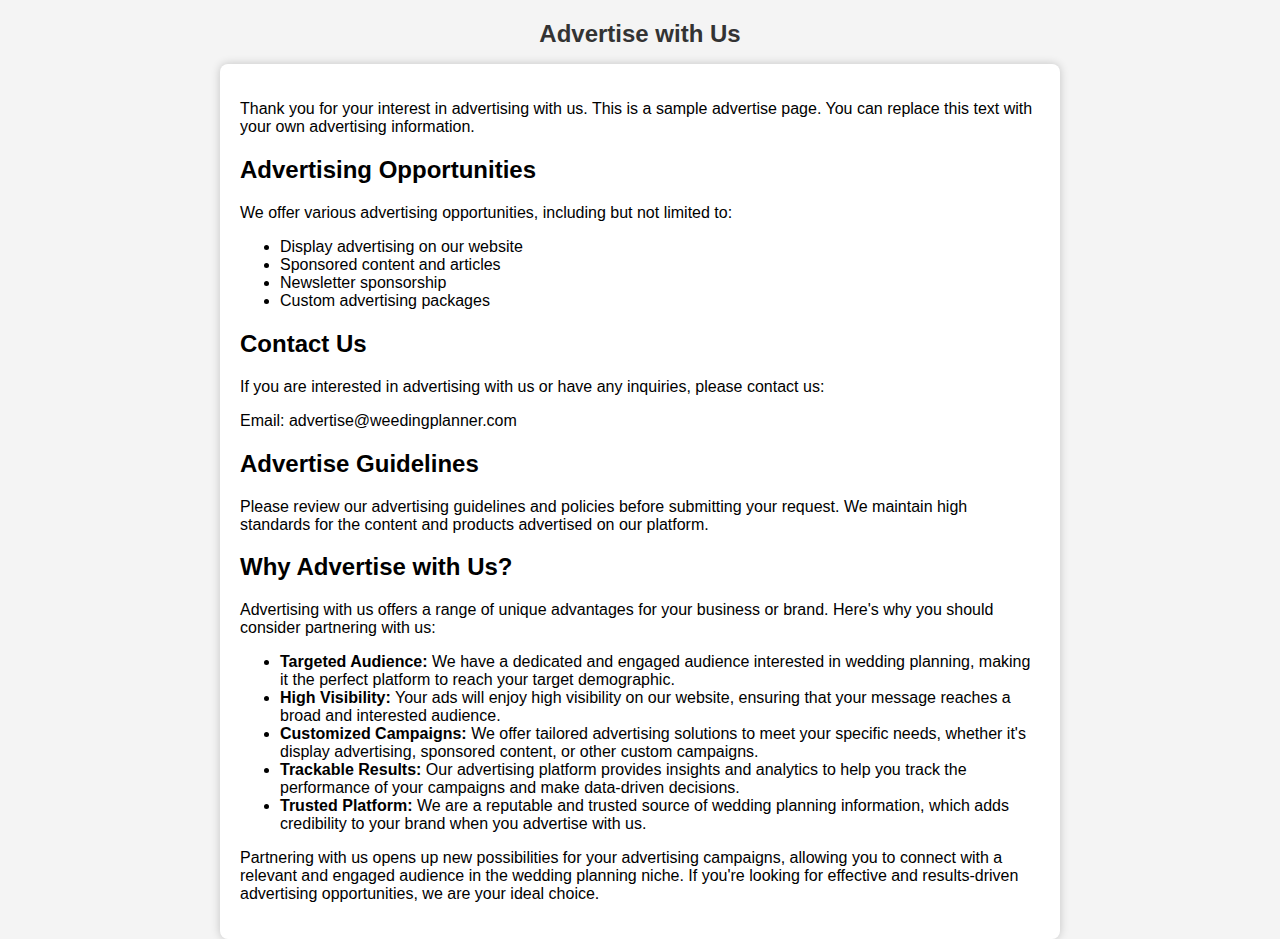
<file: a1.html>
<!DOCTYPE html>
<html lang="en">
<head>
    <meta charset="UTF-8">
    <meta name="viewport" content="width=device-width, initial-scale=1.0">
    <title>Advertise with Us</title>
    <style>
        body {
            font-family: Arial, sans-serif;
            text-align: center;
            background-color: #f4f4f4;
            margin: 0;
            padding: 0;
        }
        h1 {
            font-size: 24px;
            margin-top: 20px;
            color: #333;
        }
        .content {
            max-width: 800px;
            margin: 0 auto;
            background-color: #fff;
            padding: 20px;
            border-radius: 8px;
            box-shadow: 0px 0px 10px rgba(0, 0, 0, 0.2);
            text-align: left;
        }
    </style>
</head>
<body>
    <h1>Advertise with Us</h1>
    <div class="content">
        <p>Thank you for your interest in advertising with us. This is a sample advertise page. You can replace this text with your own advertising information.</p>
        
        <h2>Advertising Opportunities</h2>
        <p>We offer various advertising opportunities, including but not limited to:</p>
        <ul>
            <li>Display advertising on our website</li>
            <li>Sponsored content and articles</li>
            <li>Newsletter sponsorship</li>
            <li>Custom advertising packages</li>
        </ul>
        
        <h2>Contact Us</h2>
        <p>If you are interested in advertising with us or have any inquiries, please contact us:</p>
        <p>Email: advertise@weedingplanner.com</p>
        
        <h2>Advertise Guidelines</h2>
        <p>Please review our advertising guidelines and policies before submitting your request. We maintain high standards for the content and products advertised on our platform.</p>
        
        <h2>Why Advertise with Us?</h2>
<p>Advertising with us offers a range of unique advantages for your business or brand. Here's why you should consider partnering with us:</p>

<ul>
    <li><strong>Targeted Audience:</strong> We have a dedicated and engaged audience interested in wedding planning, making it the perfect platform to reach your target demographic.</li>
    <li><strong>High Visibility:</strong> Your ads will enjoy high visibility on our website, ensuring that your message reaches a broad and interested audience.</li>
    <li><strong>Customized Campaigns:</strong> We offer tailored advertising solutions to meet your specific needs, whether it's display advertising, sponsored content, or other custom campaigns.</li>
    <li><strong>Trackable Results:</strong> Our advertising platform provides insights and analytics to help you track the performance of your campaigns and make data-driven decisions.</li>
    <li><strong>Trusted Platform:</strong> We are a reputable and trusted source of wedding planning information, which adds credibility to your brand when you advertise with us.</li>
</ul>

<p>Partnering with us opens up new possibilities for your advertising campaigns, allowing you to connect with a relevant and engaged audience in the wedding planning niche. If you're looking for effective and results-driven advertising opportunities, we are your ideal choice.</p>

    </div>
</body>
</html>
</file>
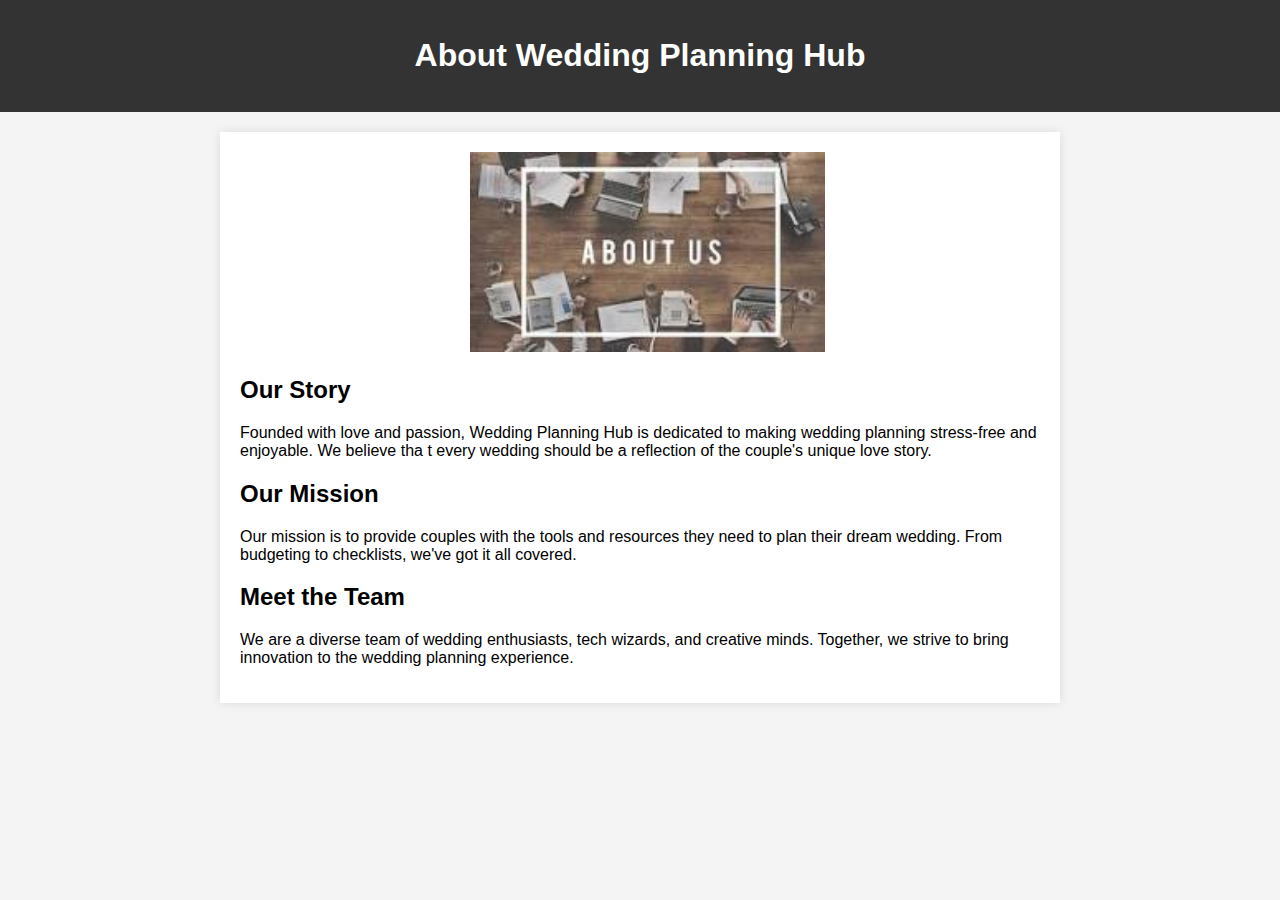
<file: aboutus.html>
<!DOCTYPE html>
<html lang="en">
<head>
  <meta charset="UTF-8">
  <meta name="viewport" content="width=device-width, initial-scale=1.0">
  <title>About Us</title>
  <style>
    body {
      font-family: Arial, sans-serif;
      margin: 0;
      padding: 0;
      background-color: #f4f4f4;
    }

    header {
      background-color: #333;
      color: #fff;
      text-align: center;
      padding: 1em;
    }

    .content {
      max-width: 800px;
      margin: 20px auto;
      padding: 20px;
      background-color: #fff;
      box-shadow: 0 0 10px rgba(0, 0, 0, 0.1);
    }

    img {
      max-width: 100%;
      height: 200px;
      padding-left: 230px;
    }
  </style>
</head>
<body>

  <header>
    <h1>About Wedding Planning Hub</h1>
  </header>

  <div class="content">
    <img src="[data-uri]" width: 100px; height 100px;>

    <h2>Our Story</h2>
    <p>Founded with love and passion, Wedding Planning Hub is dedicated to making wedding planning stress-free and enjoyable. We believe tha
        t every wedding should be a reflection of the couple's unique love story.</p>

    <h2>Our Mission</h2>
    <p>Our mission is to provide couples with the tools and resources they need to plan their dream wedding. From budgeting to checklists, we've got it all covered.</p>

    <h2>Meet the Team</h2>
    <p>We are a diverse team of wedding enthusiasts, tech wizards, and creative minds. Together, we strive to bring innovation to the wedding planning experience.</p>
  </div>

</body>
</html>
</file>
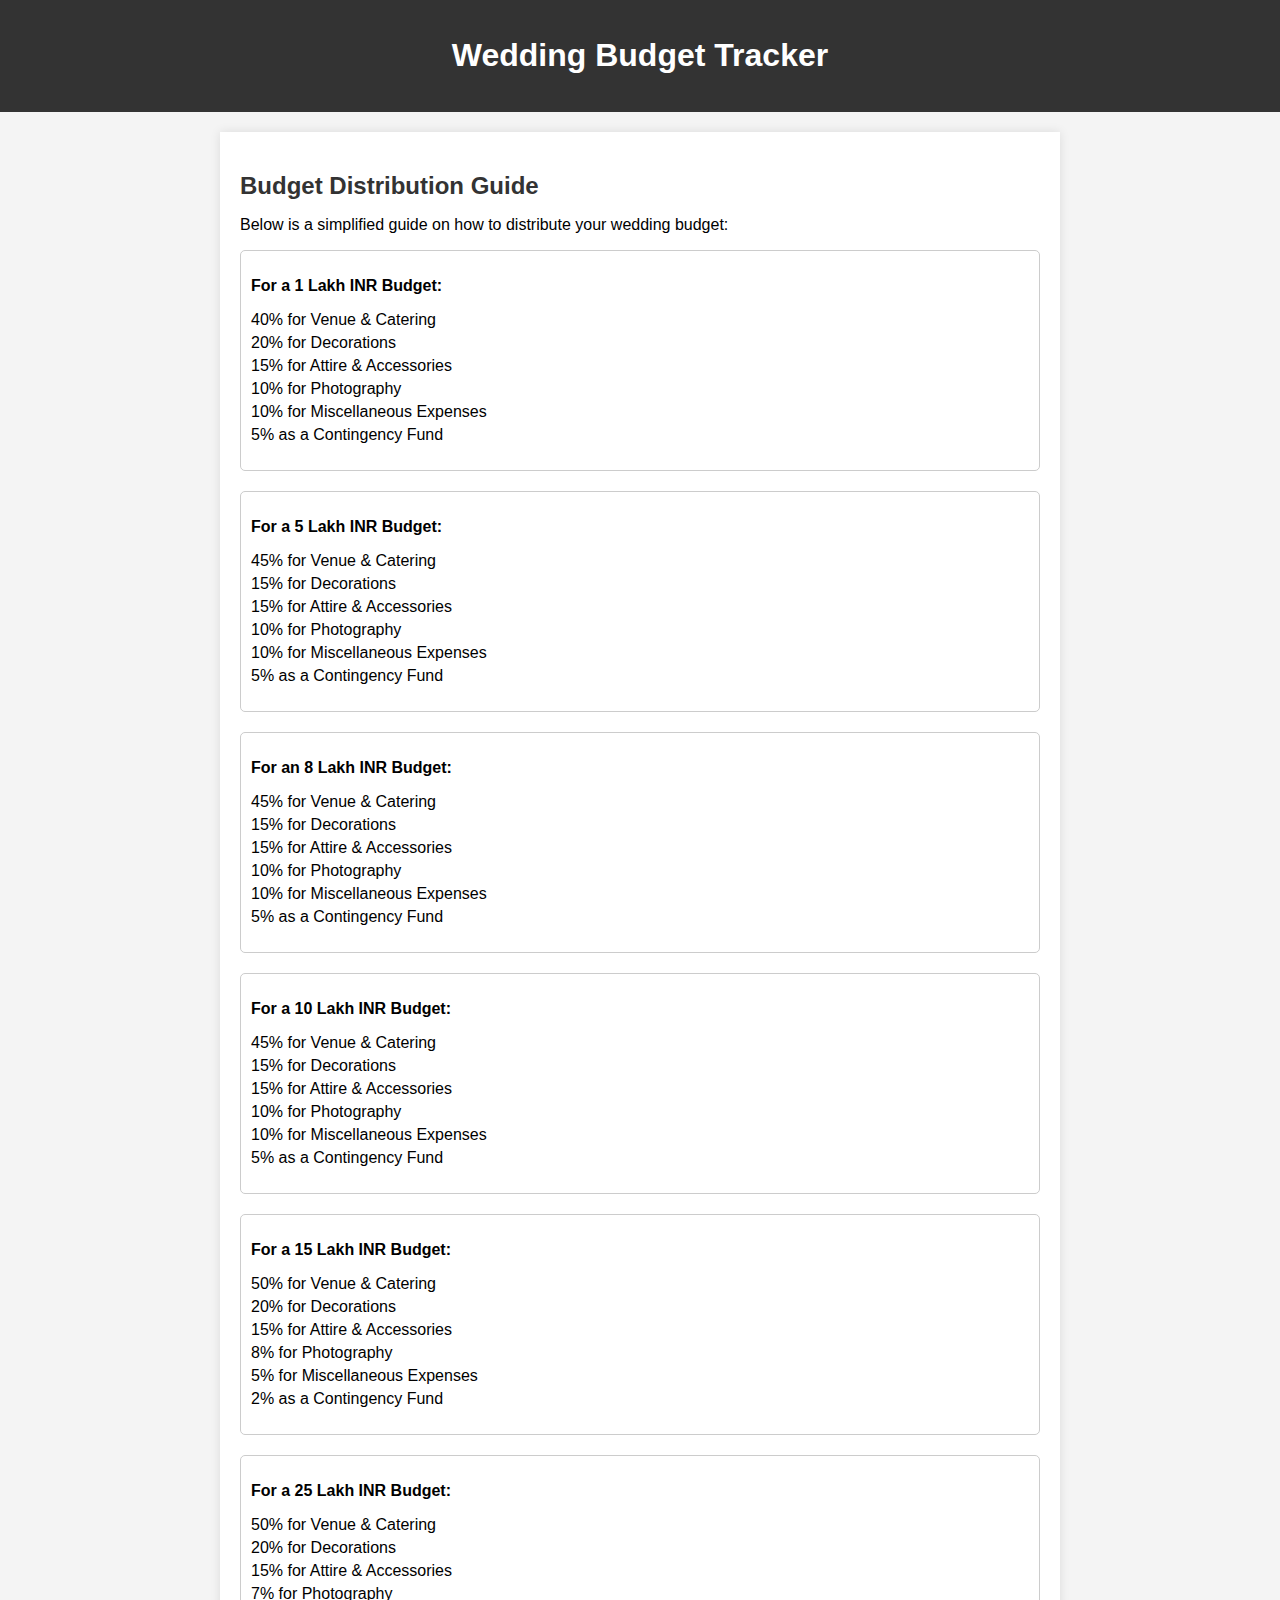
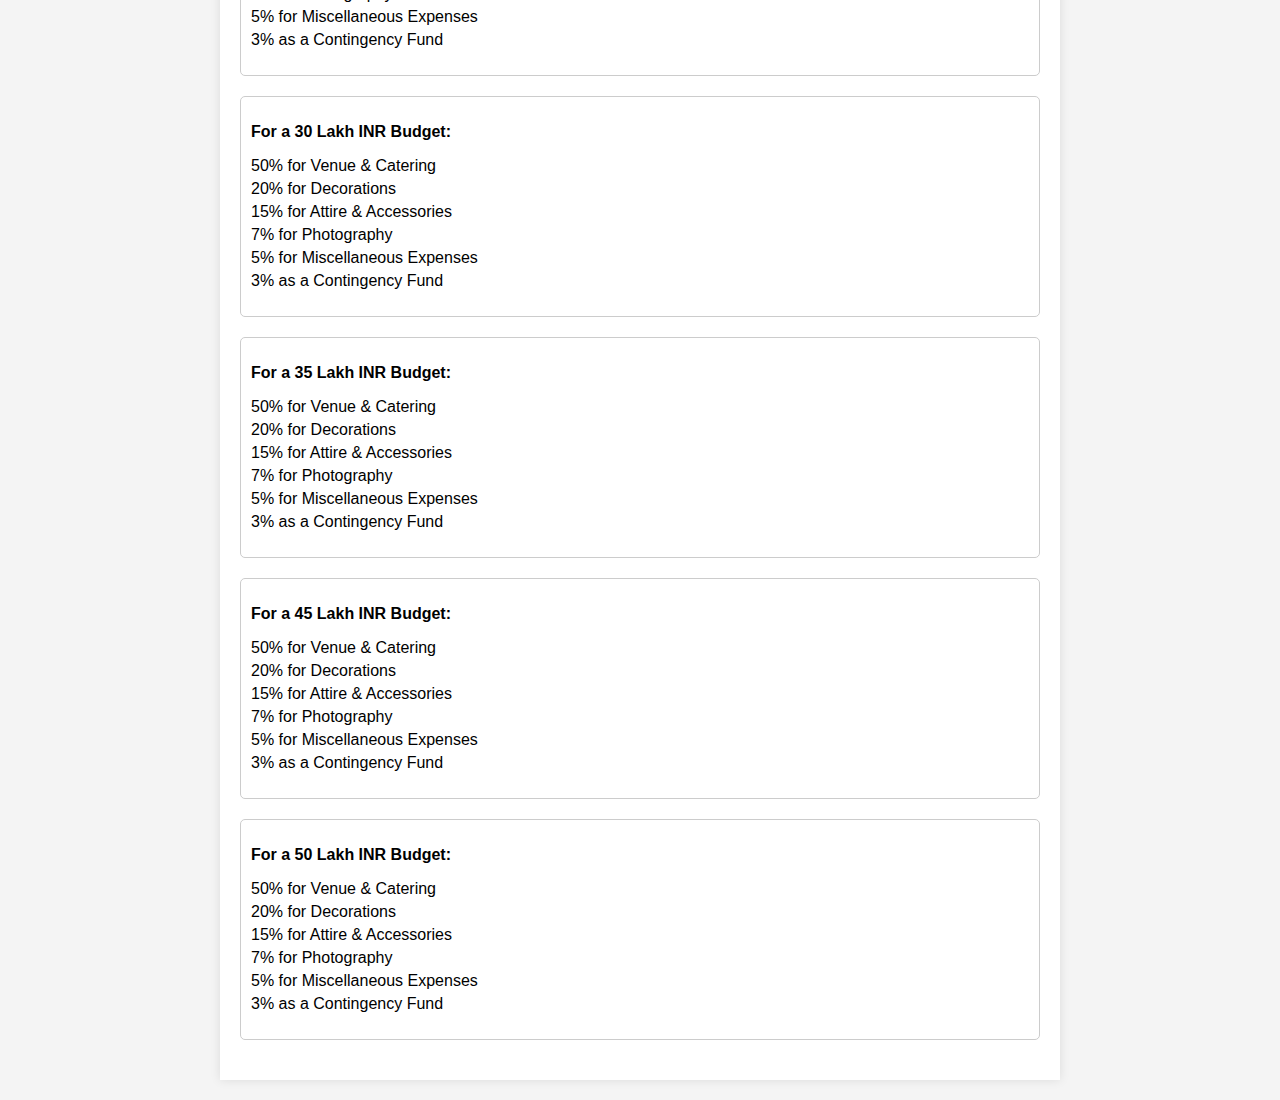
<file: b3.html>
<!DOCTYPE html>
<html lang="en">
<head>
  <meta charset="UTF-8">
  <title>Wedding Budget Tracker</title>
  <style>
    body {
      font-family: Arial, sans-serif;
      background-color: #f4f4f4;
      margin: 0;
      padding: 0;
    }

    header {
      background-color: #333;
      color: #fff;
      text-align: center;
      padding: 1rem;
    }

    main {
      max-width: 800px;
      margin: 20px auto;
      padding: 20px;
      background-color: #fff;
      box-shadow: 0 0 10px rgba(0, 0, 0, 0.1);
      text-align: left;
    }

    h2 {
      color: #333;
      margin-bottom: 10px;
    }

    p {
      margin-bottom: 16px;
    }

    .budget-section {
      margin-bottom: 20px;
      border: 1px solid #ccc;
      padding: 10px;
      border-radius: 5px;
    }

    .budget-title {
      font-weight: bold;
    }

    .budget-details {
      list-style-type: none;
      padding-left: 0;
    }

    .budget-details li {
      margin-bottom: 5px;
    }
  </style>
</head>
<body>

  <header>
    <h1>Wedding Budget Tracker</h1>
  </header>

  <main>
    <h2>Budget Distribution Guide</h2>
    <p>Below is a simplified guide on how to distribute your wedding budget:</p>

    <!-- Budget Sections -->
    <!-- ... (The provided HTML code remains the same) -->
    <div class="budget-section">
        <p class="budget-title">For a 1 Lakh INR Budget:</p>
        <ul class="budget-details">
          <li>40% for Venue & Catering</li>
          <li>20% for Decorations</li>
          <li>15% for Attire & Accessories</li>
          <li>10% for Photography</li>
          <li>10% for Miscellaneous Expenses</li>
          <li>5% as a Contingency Fund</li>
        </ul>
      </div>
  
      <div class="budget-section">
        <p class="budget-title">For a 5 Lakh INR Budget:</p>
        <ul class="budget-details">
          <li>45% for Venue & Catering</li>
          <li>15% for Decorations</li>
          <li>15% for Attire & Accessories</li>
          <li>10% for Photography</li>
          <li>10% for Miscellaneous Expenses</li>
          <li>5% as a Contingency Fund</li>
        </ul>
      </div>
  
      <div class="budget-section">
        <p class="budget-title">For an 8 Lakh INR Budget:</p>
        <ul class="budget-details">
          <li>45% for Venue & Catering</li>
          <li>15% for Decorations</li>
          <li>15% for Attire & Accessories</li>
          <li>10% for Photography</li>
          <li>10% for Miscellaneous Expenses</li>
          <li>5% as a Contingency Fund</li>
        </ul>
      </div>
  
      <div class="budget-section">
        <p class="budget-title">For a 10 Lakh INR Budget:</p>
        <ul class="budget-details">
          <li>45% for Venue & Catering</li>
          <li>15% for Decorations</li>
          <li>15% for Attire & Accessories</li>
          <li>10% for Photography</li>
          <li>10% for Miscellaneous Expenses</li>
          <li>5% as a Contingency Fund</li>
        </ul>
      </div>
  
      <div class="budget-section">
        <p class="budget-title">For a 15 Lakh INR Budget:</p>
        <ul class="budget-details">
          <li>50% for Venue & Catering</li>
          <li>20% for Decorations</li>
          <li>15% for Attire & Accessories</li>
          <li>8% for Photography</li>
          <li>5% for Miscellaneous Expenses</li>
          <li>2% as a Contingency Fund</li>
        </ul>
      </div>
  
      <div class="budget-section">
        <p class="budget-title">For a 25 Lakh INR Budget:</p>
        <ul class="budget-details">
          <li>50% for Venue & Catering</li>
          <li>20% for Decorations</li>
          <li>15% for Attire & Accessories</li>
          <li>7% for Photography</li>
          <li>5% for Miscellaneous Expenses</li>
          <li>3% as a Contingency Fund</li>
        </ul>
      </div>
  
      <div class="budget-section">
        <p class="budget-title">For a 30 Lakh INR Budget:</p>
        <ul class="budget-details">
          <li>50% for Venue & Catering</li>
          <li>20% for Decorations</li>
          <li>15% for Attire & Accessories</li>
          <li>7% for Photography</li>
          <li>5% for Miscellaneous Expenses</li>
          <li>3% as a Contingency Fund</li>
        </ul>
      </div>
  
      <div class="budget-section">
        <p class="budget-title">For a 35 Lakh INR Budget:</p>
        <ul class="budget-details">
          <li>50% for Venue & Catering</li>
          <li>20% for Decorations</li>
          <li>15% for Attire & Accessories</li>
          <li>7% for Photography</li>
          <li>5% for Miscellaneous Expenses</li>
          <li>3% as a Contingency Fund</li>
        </ul>
      </div>
  
      <div class="budget-section">
        <p class="budget-title">For a 45 Lakh INR Budget:</p>
        <ul class="budget-details">
          <li>50% for Venue & Catering</li>
          <li>20% for Decorations</li>
          <li>15% for Attire & Accessories</li>
          <li>7% for Photography</li>
          <li>5% for Miscellaneous Expenses</li>
          <li>3% as a Contingency Fund</li>
        </ul>
      </div>
  
      <div class="budget-section">
        <p class="budget-title">For a 50 Lakh INR Budget:</p>
        <ul class="budget-details">
          <li>50% for Venue & Catering</li>
          <li>20% for Decorations</li>
          <li>15% for Attire & Accessories</li>
          <li>7% for Photography</li>
          <li>5% for Miscellaneous Expenses</li>
          <li>3% as a Contingency Fund</li>
        </ul>
      </div>
  

  

  </main>

</body>
</html>
</file>
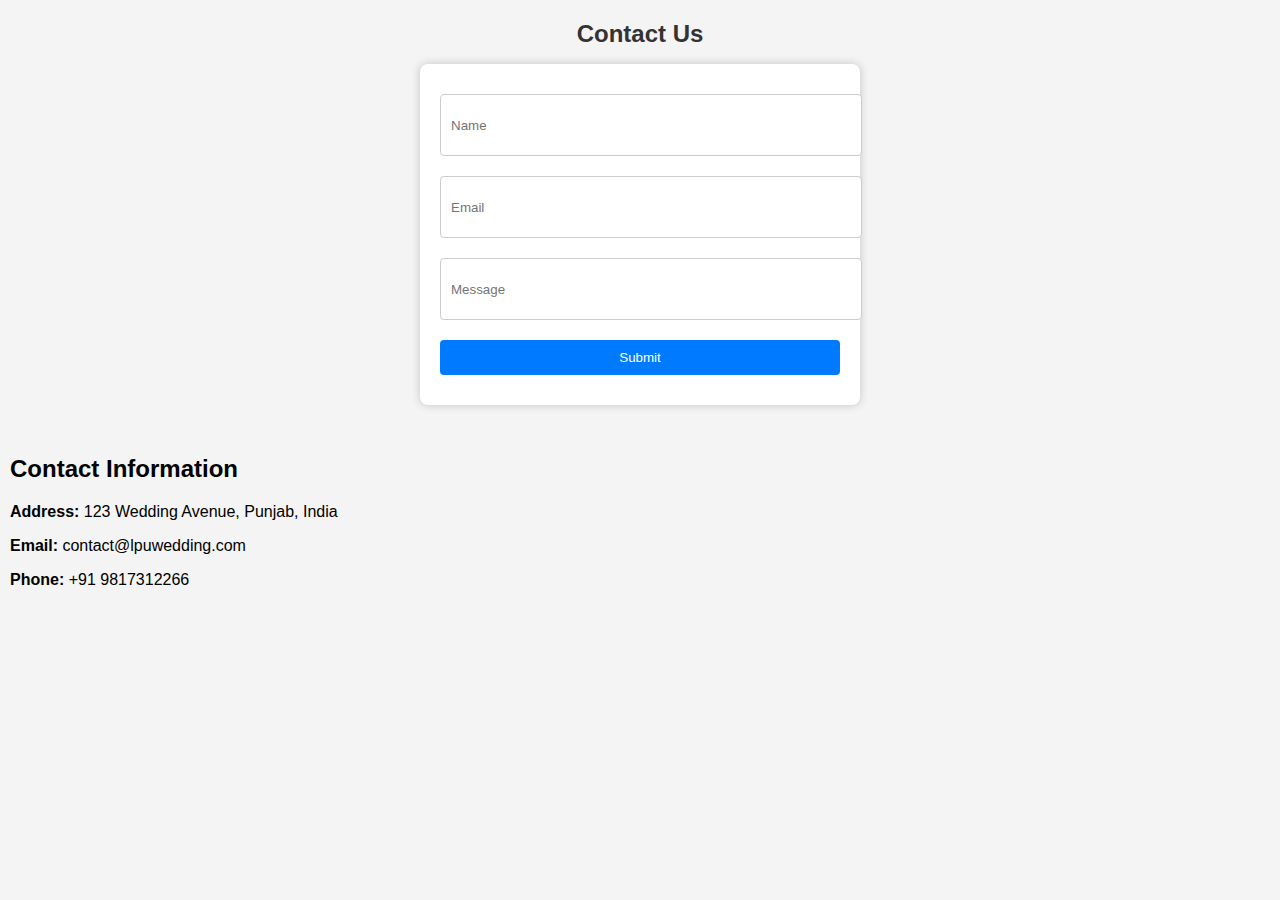
<file: c2.html>
<!DOCTYPE html>
<html lang="en">
<head>
    <meta charset="UTF-8">
    <meta name="viewport" content="width=device-width, initial-scale=1.0">
    <title>Contact Us</title>
    <style>
        body {
            font-family: Arial, sans-serif;
            text-align: center;
            background-color: #f4f4f4;
            margin: 0;
            padding: 0;
        }
        h1 {
            font-size: 24px;
            margin-top: 20px;
            color: #333;
        }
        form {
            max-width: 400px;
            margin: 0 auto;
            background-color: #fff;
            padding: 20px;
            border-radius: 8px;
            box-shadow: 0px 0px 10px rgba(0, 0, 0, 0.2);
        }
        input, button {
            width: 100%;
            padding: 10px;
            margin: 10px 0;
            border: 1px solid #ccc;
            border-radius: 4px;
        }
        input {
            height: 40px;
        }
        button {
            background-color: #007BFF;
            color: #fff;
            cursor: pointer;
            border: none;
        }
        button:hover {
            background-color: #0056b3;
        }
        .contact-info {
            text-align: left;
            margin-top: 20px;
            padding: 10px;
        }
    </style>
</head>
<body>
    <h1>Contact Us</h1>
    <form>
        <input type="text" placeholder="Name" required>
        <input type="email" placeholder="Email" required>
        <input type="text" placeholder="Message" required>
        <button type="submit">Submit</button>
    </form>
    <div class="contact-info">
        <h2>Contact Information</h2>
        <p><strong>Address:</strong> 123 Wedding Avenue, Punjab, India</p>
        <p><strong>Email:</strong> contact@lpuwedding.com</p>
        <p><strong>Phone:</strong> +91 9817312266</p>
    </div>
</body>
</html>
</file>
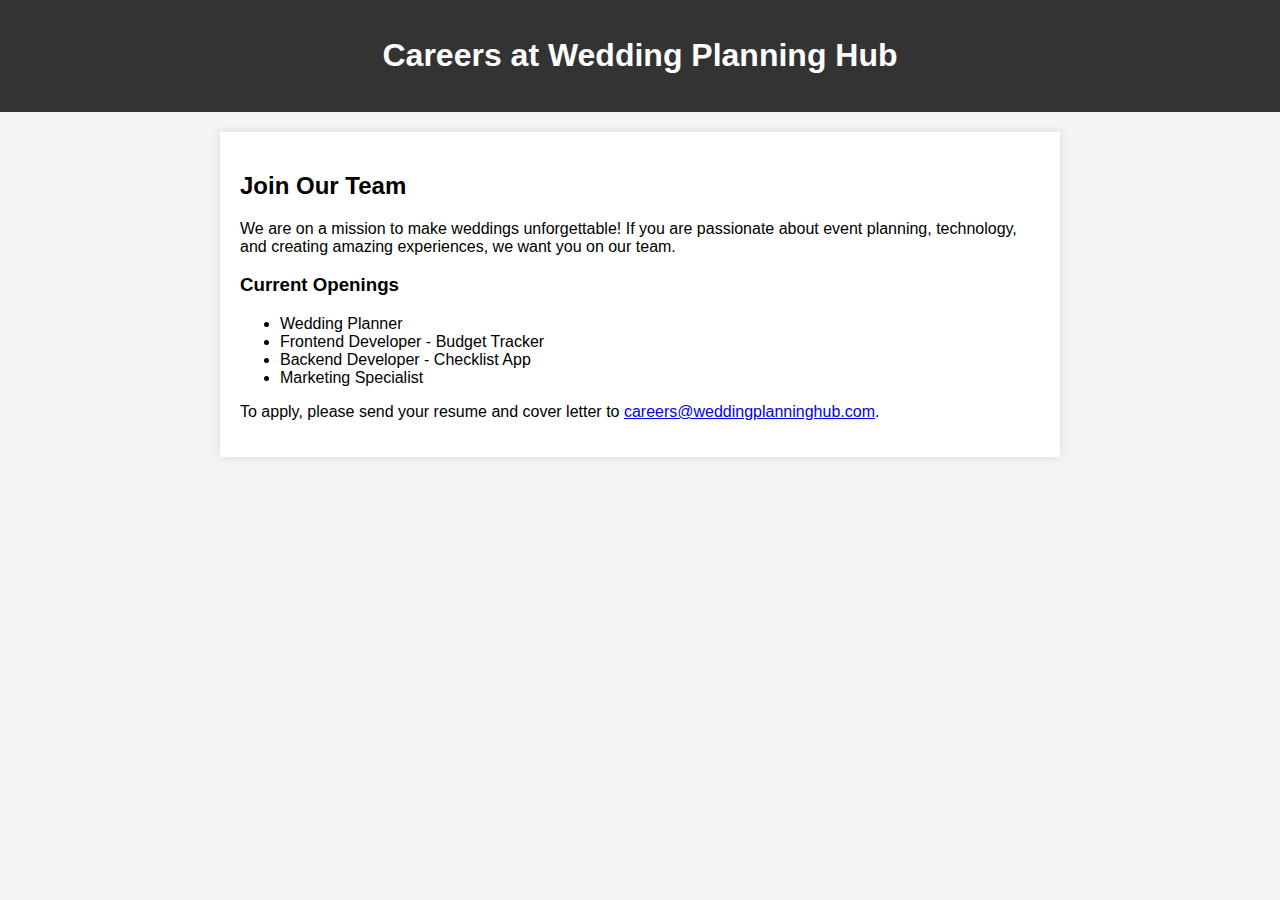
<file: carriers.html>
<!DOCTYPE html>
<html lang="en">
<head>
  <meta charset="UTF-8">
  <meta name="viewport" content="width=device-width, initial-scale=1.0">
  <title>Careers</title>
  <style>
    body {
      font-family: Arial, sans-serif;
      margin: 0;
      padding: 0;
      background-color: #f4f4f4;
    }

    header {
      background-color: #333;
      color: #fff;
      text-align: center;
      padding: 1em;
    }

    .content {
      max-width: 800px;
      margin: 20px auto;
      padding: 20px;
      background-color: #fff;
      box-shadow: 0 0 10px rgba(0, 0, 0, 0.1);
    }
  </style>
</head>
<body>

  <header>
    <h1>Careers at Wedding Planning Hub</h1>
  </header>

  <div class="content">
    <h2>Join Our Team</h2>
    <p>We are on a mission to make weddings unforgettable! If you are passionate about event planning, technology, and creating amazing experiences, we want you on our team.</p>

    <h3>Current Openings</h3>
    <ul>
      <li>Wedding Planner</li>
      <li>Frontend Developer - Budget Tracker</li>
      <li>Backend Developer - Checklist App</li>
      <li>Marketing Specialist</li>
    </ul>

    <p>To apply, please send your resume and cover letter to <a href="mailto:careers@weddingplanninghub.com">careers@weddingplanninghub.com</a>.</p>
  </div>

</body>
</html>
</file>
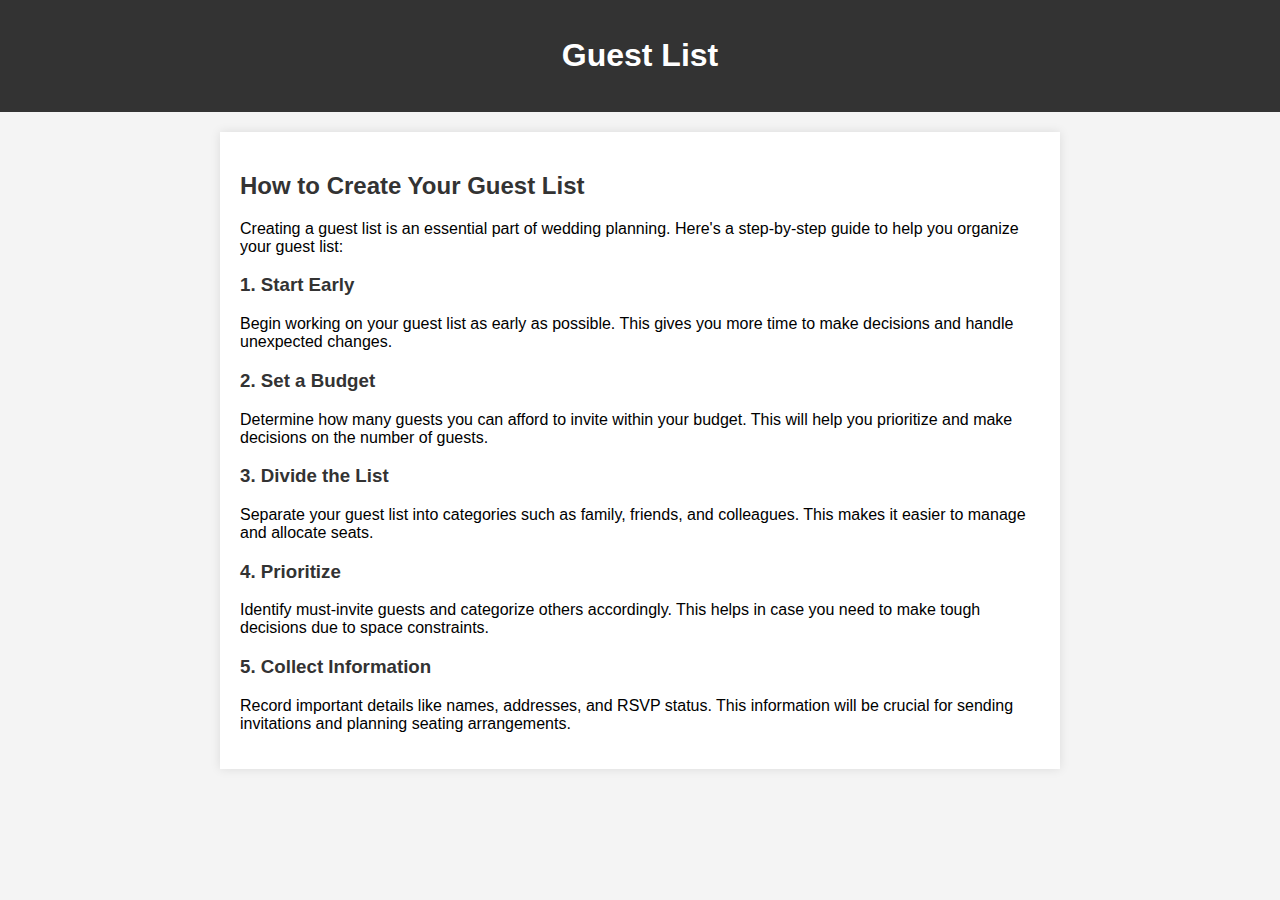
<file: guest.html>
<!DOCTYPE html>
<html lang="en">
<head>
  <meta charset="UTF-8">
  <meta name="viewport" content="width=device-width, initial-scale=1.0">
  <title>Guest List - Wedding Planning</title>
  <style>
    body {
      font-family: Arial, sans-serif;
      background-color: #f4f4f4;
      margin: 0;
      padding: 0;
    }

    header {
      background-color: #333;
      color: #fff;
      text-align: center;
      padding: 1rem;
    }

    main {
      max-width: 800px;
      margin: 20px auto;
      padding: 20px;
      background-color: #fff;
      box-shadow: 0 0 10px rgba(0, 0, 0, 0.1);
    }

    h2, h3 {
      color: #333;
    }

    p {
      margin-bottom: 16px;
    }

    table {
      width: 100%;
      border-collapse: collapse;
      margin-top: 20px;
    }

    th, td {
      padding: 12px;
      text-align: left;
      border-bottom: 1px solid #ddd;
    }

    th {
      background-color: #333;
      color: #fff;
    }
  </style>
</head>
<body>

  <header>
    <h1>Guest List</h1>
  </header>

  <main>
    <h2>How to Create Your Guest List</h2>

    <p>Creating a guest list is an essential part of wedding planning. Here's a step-by-step guide to help you organize your guest list:</p>

    <h3>1. Start Early</h3>
    <p>Begin working on your guest list as early as possible. This gives you more time to make decisions and handle unexpected changes.</p>

    <h3>2. Set a Budget</h3>
    <p>Determine how many guests you can afford to invite within your budget. This will help you prioritize and make decisions on the number of guests.</p>

    <h3>3. Divide the List</h3>
    <p>Separate your guest list into categories such as family, friends, and colleagues. This makes it easier to manage and allocate seats.</p>

    <h3>4. Prioritize</h3>
    <p>Identify must-invite guests and categorize others accordingly. This helps in case you need to make tough decisions due to space constraints.</p>

    <h3>5. Collect Information</h3>
    <p>Record important details like names, addresses, and RSVP status. This information will be crucial for sending invitations and planning seating arrangements.</p>
  </main>

</body>
</html>
</file>
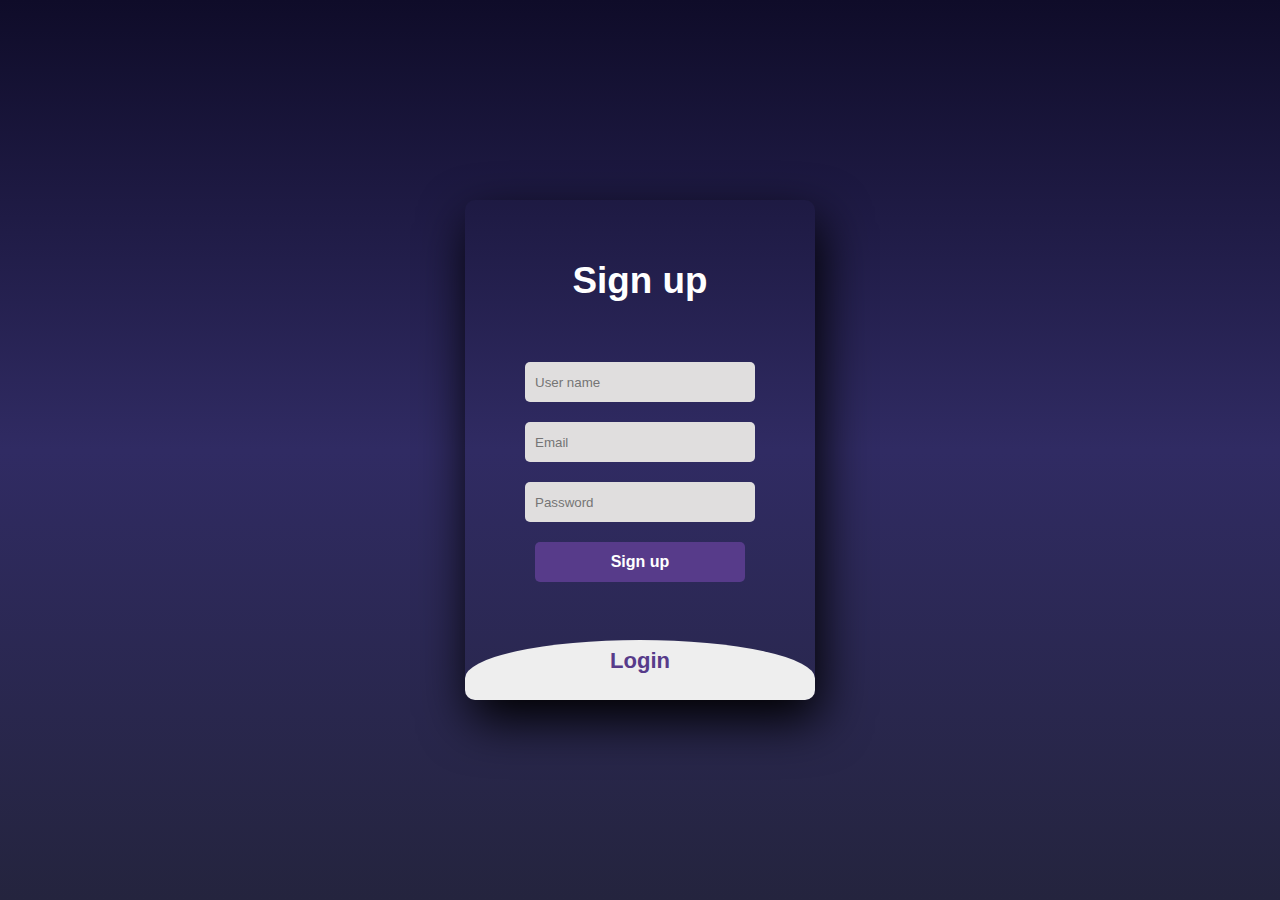
<file: login.html>
<!doctype html>
<html>
  <head>
    <title>Slide Navbar</title>
    <link rel="stylesheet" type="text/css" href="login.css" />
  </head>

  <body>
    <div class="main">
      <input type="checkbox" id="chk" aria-hidden="true" />

      <div class="signup">
        <form method="post" action="/createUser">
          <label for="chk" aria-hidden="true">Sign up</label>
          <input type="text" name="user" placeholder="User name" required="" />
          <input type="email" name="email" placeholder="Email" required="" />
          <input
            type="password"
            name="password"
            placeholder="Password"
            required=""
          />
          <button type="submit">Sign up</button>
        </form>
      </div>

      <div class="login">
        <form method="post" action="/login">
          <label for="chk" aria-hidden="true">Login</label>
          <input type="email" name="email" placeholder="Email" required="" />
          <input
            type="password"
            name="password"
            placeholder="Password"
            required=""
          />
          <button type="submit">Login</button>
        </form>
      </div>
    </div>
  </body>
</html>
</file>
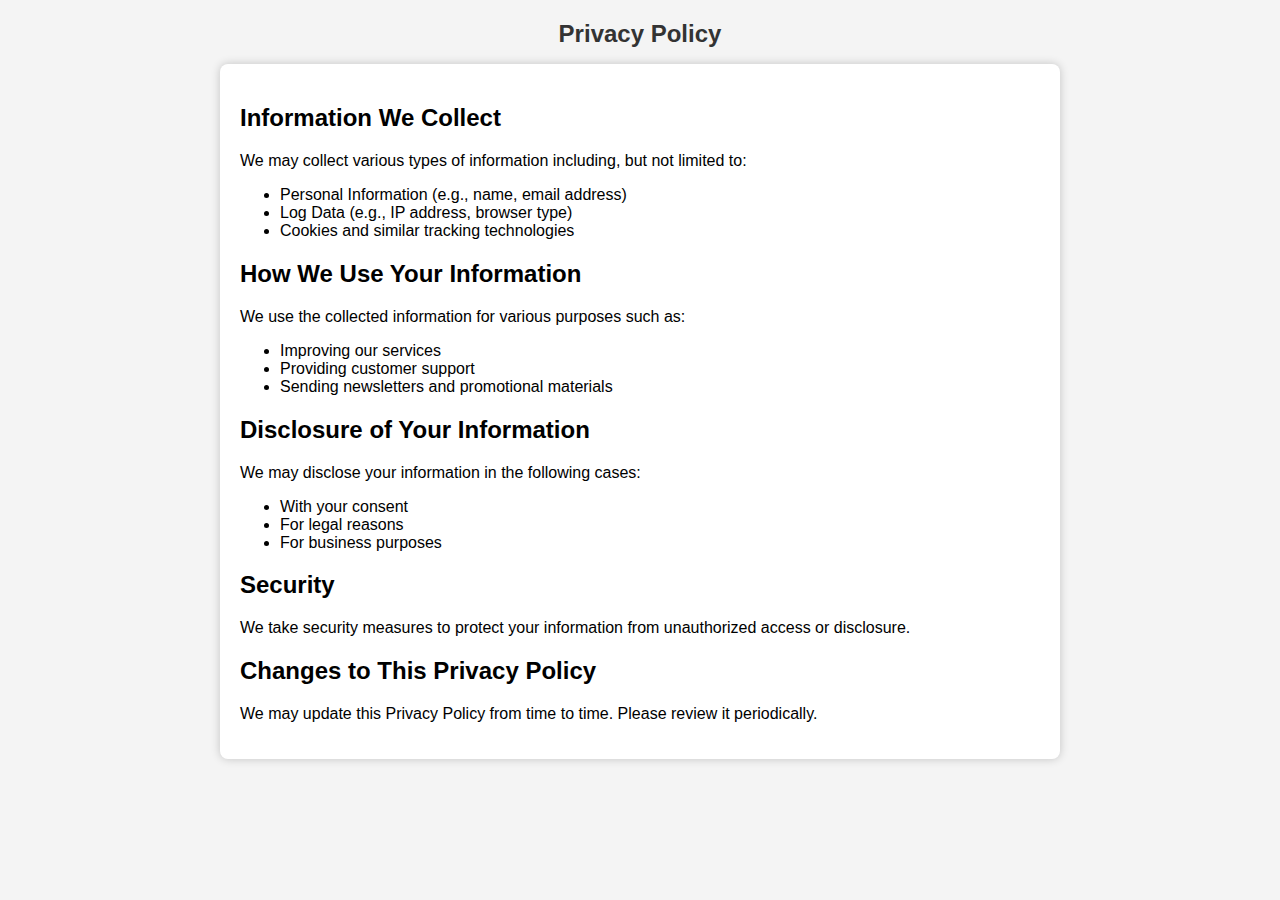
<file: p1.html>
<!DOCTYPE html>
<html lang="en">
<head>
    <meta charset="UTF-8">
    <meta name="viewport" content="width=device-width, initial-scale=1.0">
    <title>Privacy Policy</title>
    <style>
        body {
            font-family: Arial, sans-serif;
            text-align: center;
            background-color: #f4f4f4;
            margin: 0;
            padding: 0;
        }
        h1 {
            font-size: 24px;
            margin-top: 20px;
            color: #333;
        }
        .content {
            max-width: 800px;
            margin: 0 auto;
            background-color: #fff;
            padding: 20px;
            border-radius: 8px;
            box-shadow: 0px 0px 10px rgba(0, 0, 0, 0.2);
            text-align: left;
        }
    </style>
</head>
<body>
    <h1>Privacy Policy</h1>
    <div class="content">
        
        <h2>Information We Collect</h2>
        <p>We may collect various types of information including, but not limited to:</p>
        <ul>
            <li>Personal Information (e.g., name, email address)</li>
            <li>Log Data (e.g., IP address, browser type)</li>
            <li>Cookies and similar tracking technologies</li>
        </ul>
        
        <h2>How We Use Your Information</h2>
        <p>We use the collected information for various purposes such as:</p>
        <ul>
            <li>Improving our services</li>
            <li>Providing customer support</li>
            <li>Sending newsletters and promotional materials</li>
        </ul>
        
        <h2>Disclosure of Your Information</h2>
        <p>We may disclose your information in the following cases:</p>
        <ul>
            <li>With your consent</li>
            <li>For legal reasons</li>
            <li>For business purposes</li>
        </ul>
        
        <h2>Security</h2>
        <p>We take security measures to protect your information from unauthorized access or disclosure.</p>
        
        <h2>Changes to This Privacy Policy</h2>
        <p>We may update this Privacy Policy from time to time. Please review it periodically.</p>
    </div>
</body>
</html>
</file>
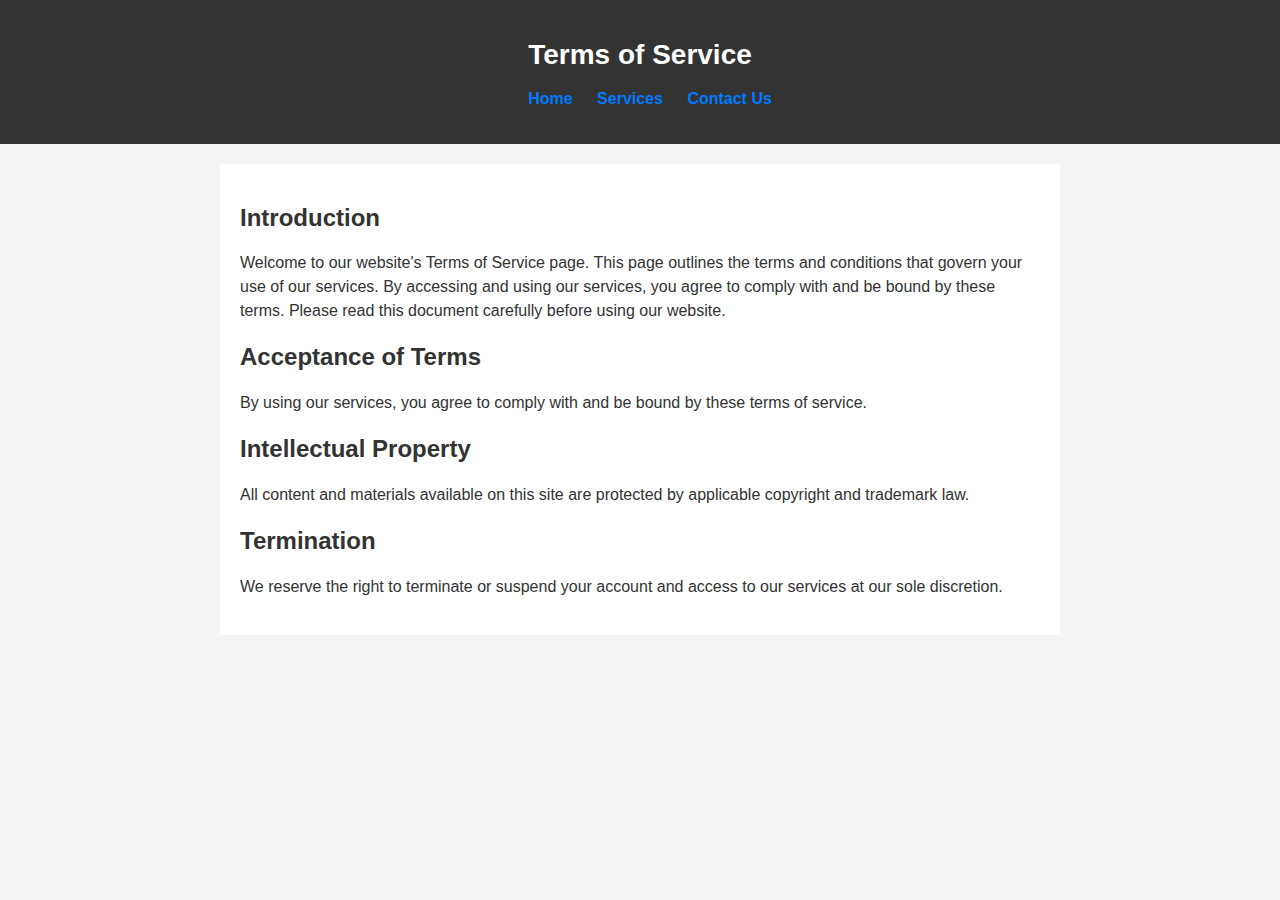
<file: terms.html>
<!DOCTYPE html>
<html lang="en">
<head>
    <meta charset="UTF-8">
    <meta name="viewport" content="width=device-width, initial-scale=1.0">
    <title>Terms of Service</title>
    <style>
        body {
            font-family: Arial, sans-serif;
            margin: 0;
            padding: 0;
            background-color: #f4f4f4;
            color: #333;
        }

        header {
            background-color: #333;
            color: #fff;
            text-align: center;
            padding: 20px;
        }

        h1 {
            font-size: 28px;
        }

        ul {
            list-style: none;
        }

        li {
            display: inline;
            margin-right: 20px;
        }

        a {
            text-decoration: none;
            color: #007BFF;
            font-weight: bold;
        }

        .content {
            max-width: 800px;
            margin: 20px auto;
            background-color: #fff;
            padding: 20px;
        }

        h2 {
            font-size: 24px;
            margin-top: 20px;
        }

        p {
            font-size: 16px;
            line-height: 1.5;
        }
    </style>
</head>
<body>
    <header>
        <h1>Terms of Service</h1>
        <ul>
            <li><a href="index.html">Home</a></li>
            <li><a href="services.html">Services</a></li>
            <li><a href="contact.html">Contact Us</a></li>
        </ul>
    </header>
    <div class="content">
        <h2>Introduction</h2>
<p>Welcome to our website's Terms of Service page. This page outlines the terms and conditions that govern your use of our services. By accessing and using our services, you agree to comply with and be bound by these terms. Please read this document carefully before using our website.</p>


        <h2>Acceptance of Terms</h2>
        <p>By using our services, you agree to comply with and be bound by these terms of service.</p>

        <h2>Intellectual Property</h2>
        <p>All content and materials available on this site are protected by applicable copyright and trademark law.</p>

        <h2>Termination</h2>
        <p>We reserve the right to terminate or suspend your account and access to our services at our sole discretion.</p>
    </div>
</body>
</html>
</file>
<file: login.css>
body {
    display: flex;
    align-items: center;
    justify-content: center;
    min-height: 100vh;
    padding: 0;
    margin: 0;
    font-family: "Jost", sans-serif;
    background: linear-gradient(to bottom, #0f0c29, #302b63, #24243e);
  }
  .main {
    width: 350px;
    height: 500px;
    overflow: hidden;
    border-radius: 10px;
    box-shadow: 5px 20px 50px #000;
  }
  #chk {
    display: none;
  }
  .signup {
    position: relative;
    width: 100%;
    height: 100%;
  }
  label {
    display: flex;
    justify-content: center;
    margin: 60px;
    font-size: 2.3em;
    font-weight: bold;
    color: #fff;
    cursor: pointer;
    transition: 0.5s ease-in-out;
  }
  input {
    display: flex;
    justify-content: center;
    width: 60%;
    height: 20px;
    padding: 10px;
    margin: 20px auto;
    background: #e0dede;
    border: none;
    border-radius: 5px;
    outline: none;
  }
  button {
    display: block;
    justify-content: center;
    width: 60%;
    height: 40px;
    margin: 10px auto;
    margin-top: 20px;
    font-size: 1em;
    font-weight: bold;
    color: #fff;
    cursor: pointer;
    background: #573b8a;
    border: none;
    border-radius: 5px;
    outline: none;
    transition: 0.2s ease-in;
  }
  button:hover {
    background: #6d44b8;
  }
  .login {
    height: 460px;
    background: #eee;
    border-radius: 60% / 10%;
    transition: 0.8s ease-in-out;
    transform: translateY(-180px);
  }
  .login label {
    color: #573b8a;
    transform: scale(0.6);
  }
  
  #chk:checked ~ .login {
    transform: translateY(-500px);
  }
  #chk:checked ~ .login label {
    transform: scale(1);
  }
  #chk:checked ~ .signup label {
    transform: scale(0.6);
  }
</file>
